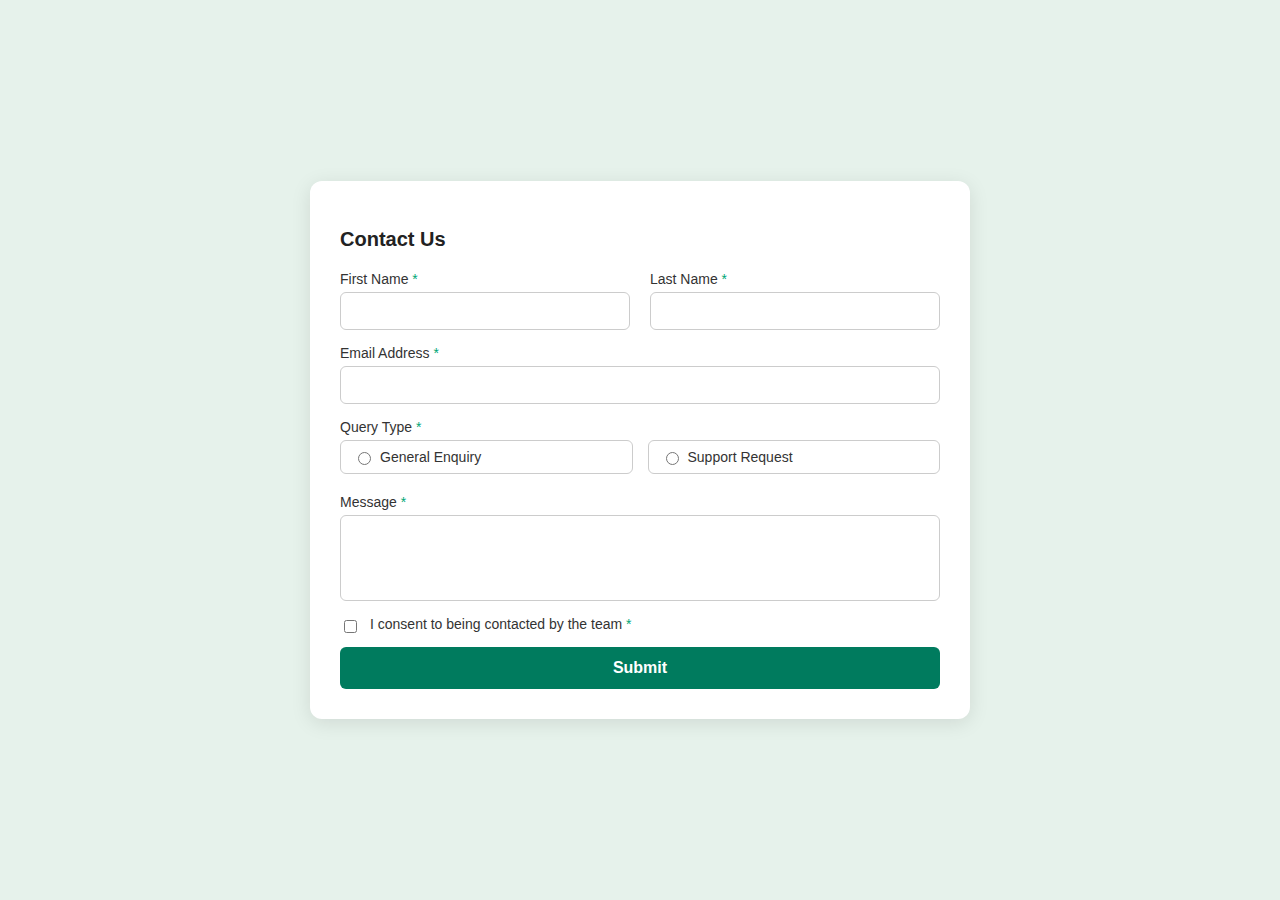
<file: index.html>
<!DOCTYPE html>
<html lang="en">
<head>
    <meta charset="UTF-8">
    <meta name="viewport" content="width=device-width, initial-scale=1.0">
    <link rel="stylesheet" href="style.css">
    <title>Form</title>
</head>
<body>
   <div class="form-container">
  <form class="contact-form">
    <h2>Contact Us</h2> 

    <div class="form-row">
      <div class="form-group">
        <label for="fname">First Name <span>*</span></label>
        <input type="text" id="fname" name="fname" required>
      </div>
      <div class="form-group">
        <label for="lname">Last Name <span>*</span></label>
        <input type="text" id="lname" name="lname" required>
      </div>
    </div>

    <div class="form-group">
      <label for="email">Email Address <span>*</span></label>
      <input type="email" id="email" name="email" required>
    </div>

    <div class="form-group">
      <label>Query Type <span>*</span></label>
      <div class="query-options">
        <label class="radio-box">
          <input type="radio" name="query" value="enquiry" required>
          General Enquiry
        </label>
        <label class="radio-box">
          <input type="radio" name="query" value="support">
          Support Request
        </label>
      </div>
    </div>

    <div class="form-group">
      <label for="message">Message <span>*</span></label>
      <textarea id="message" name="message" rows="4" required></textarea>
    </div>

    <div class="form-group-checkbox">
      <input type="checkbox" id="consent" required>
      <label for="consent">I consent to being contacted by the team <span>*</span></label>
    </div>

    <button type="submit" class="submit-btn">Submit</button>
  </form>
</div>
 
</body>
</html>
</file>
<file: style.css>
body {
  font-family: Arial, sans-serif;
  background: #e6f2eb;
  margin: 0;
  display: flex;
  justify-content: center;
  align-items: center;
  height: 100vh;
}

.form-container {
  background: #fff;
  padding: 30px;
  border-radius: 12px;
  box-shadow: 0px 4px 20px rgba(0,0,0,0.1);
  width: 100%;
  max-width: 600px;
}

.contact-form h2 {
  margin-bottom: 20px;
  font-size: 20px;
  font-weight: 600;
  color: #222;
}

.form-row {
  display: flex;
  gap: 20px;
}

.form-group {
  display: flex;
  flex-direction: column;
  margin-bottom: 15px;
  flex: 1;
}

label {
  font-size: 14px;
  margin-bottom: 5px;
  color: #333;
}

label span {
  color: #00a676;
}

input, textarea {
  padding: 10px;
  border: 1px solid #ccc;
  border-radius: 6px;
  font-size: 14px;
}

textarea {
  resize: none;
}

.query-options {
  display: flex;
  gap: 15px;
}

.radio-box {
  display: flex;
  align-items: center;
  gap: 6px;
  border: 1px solid #ccc;
  padding: 8px 12px;
  border-radius: 6px;
  flex: 1;
  cursor: pointer;
}

.checkbox {
  display: flex;
  align-items: center;
  gap: 8px;
}

.submit-btn {
  width: 100%;
  padding: 12px;
  background: #007b5e;
  color: #fff;
  border: none;
  border-radius: 6px;
  font-size: 16px;
  font-weight: 600;
  cursor: pointer;
  margin-top: 10px;
}

.submit-btn:hover {
  background: #00694f;
}
.form-group-checkbox{
    display: flex;
    flex-direction: row;
    gap: 10px;
}
</file>
